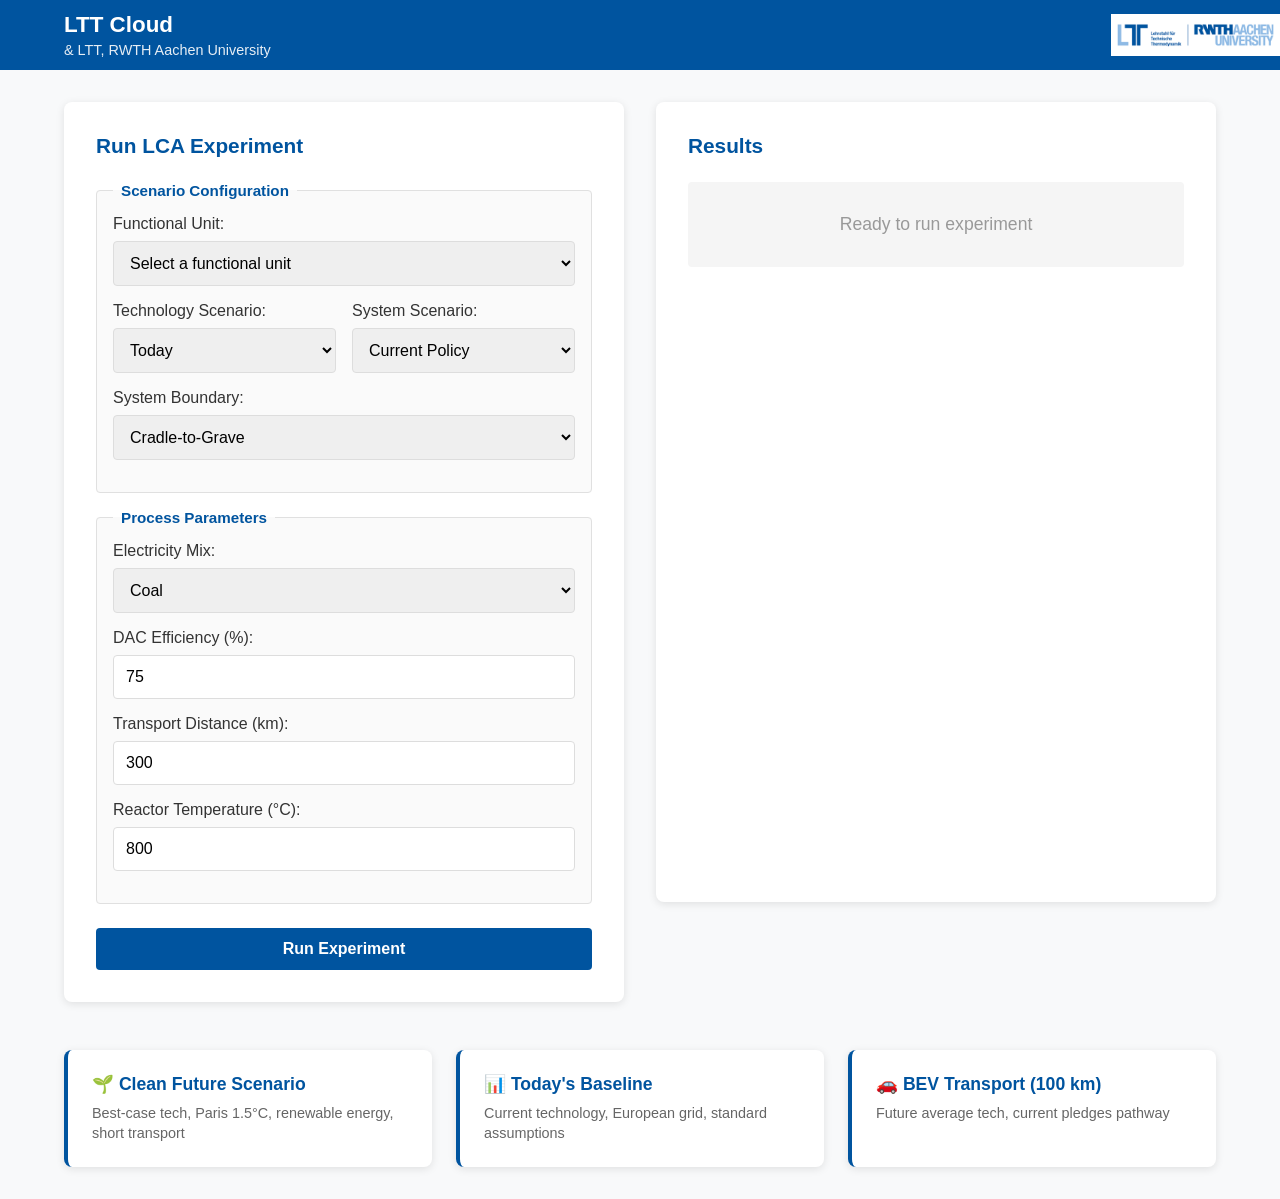
<file: public/index.html>
<!DOCTYPE html>
<html lang="en">

<head>
    <meta charset="UTF-8">
    <meta name="viewport" content="width=device-width, initial-scale=1.0">
    <title>LTT Cloud</title>
    <link rel="stylesheet" href="./style.css">
    <script src="./js/chart.min.js"></script>
</head>

<body>
    <header class="app-header">
        <div class="header-inner">
            <div class="header-text">
                <h1>LTT Cloud</h1>
                <p> &amp; LTT, RWTH Aachen University</p>
            </div>
        </div>
    </header>

    <main>
        <div class="hero-grid">
            <!-- Form Section -->
            <div class="hero-card">
                <h2>Run LCA Experiment</h2>
                <form id="experimentForm">
                    <!-- Base Parameters -->
                    <fieldset class="form-fieldset">
                        <legend>Scenario Configuration</legend>

                        <div class="form-group">
                            <label for="functional_unit">Functional Unit:</label>
                            <select id="functional_unit" name="functional_unit" required>
                                <option value="">Select a functional unit</option>
                                <option value="1_kg_dac">1 kg Direct Air Capture</option>
                                <option value="1_kwh_elec">1 kWh Electricity</option>
                                <option value="100_km_bev">100 km BEV Transport</option>
                            </select>
                        </div>

                        <div class="form-row">
                            <div class="form-group flex-1">
                                <label for="tech_scenario">Technology Scenario:</label>
                                <select id="tech_scenario" name="tech_scenario" required>
                                    <option value="today">Today</option>
                                    <option value="future_average">Future Average</option>
                                    <option value="future_best_case">Future Best Case</option>
                                </select>
                            </div>
                            <div class="form-group flex-1">
                                <label for="sys_scenario">System Scenario:</label>
                                <select id="sys_scenario" name="sys_scenario" required>
                                    <option value="current_policy">Current Policy</option>
                                    <option value="pledges">Pledges</option>
                                    <option value="paris_2c">Paris 2°C</option>
                                    <option value="paris_15c">Paris 1.5°C</option>
                                </select>
                            </div>
                        </div>

                        <div class="form-group">
                            <label for="system_boundary">System Boundary:</label>
                            <select id="system_boundary" name="system_boundary" required>
                                <option value="cradle_to_grave">Cradle-to-Grave</option>
                                <option value="cradle_to_gate">Cradle-to-Gate</option>
                            </select>
                        </div>
                    </fieldset>

                    <!-- Common Parameters -->
                    <fieldset class="form-fieldset">
                        <legend>Process Parameters</legend>

                        <div class="form-group">
                            <label for="electricity_mix">Electricity Mix:</label>
                            <select id="electricity_mix" name="electricity_mix" required>
                                <option value="coal">Coal</option>
                                <option value="natural_gas">Natural Gas</option>
                                <option value="renewable">Renewable</option>
                                <option value="mix">European Mix</option>
                            </select>
                        </div>

                        <div class="form-group" id="dac-efficiency-group">
                            <label for="dac_efficiency">DAC Efficiency (%):</label>
                            <input type="number" id="dac_efficiency" name="dac_efficiency" min="30" max="100" step="1"
                                value="75" required>
                        </div>

                        <div class="form-group" id="transport-distance-group">
                            <label for="transport_distance_km">Transport Distance (km):</label>
                            <input type="number" id="transport_distance_km" name="transport_distance_km" min="0"
                                step="50" value="300" required>
                        </div>

                        <div class="form-group" id="reactor-temperature-group">
                            <label for="reactor_temperature_c">Reactor Temperature (°C):</label>
                            <input type="number" id="reactor_temperature_c" name="reactor_temperature_c" min="600"
                                max="900" step="10" value="800" required>
                        </div>
                    </fieldset>

                    <!-- BEV-Specific Parameters (conditionally shown) -->
                    <fieldset class="form-fieldset" id="bev-fieldset" style="display: none;">
                        <legend>BEV Vehicle Lifecycle</legend>

                        <div class="form-group">
                            <label for="vehicle_lifetime_km">
                              Vehicle Lifetime (km)
                              <small style="color:#888;">(typical: 150,000–250,000 km)</small>
                            </label>
                            <input type="number" id="vehicle_lifetime_km" name="vehicle_lifetime_km" min="100000"
                                step="50000" value="200000">
                        </div>

                        <div class="form-group">
                            <label for="production_emissions_kg_co2">
                              Production Emissions (kg CO₂-eq)
                              <small style="color:#888;">(typical BEV: 8,000–20,000 kg)</small>
                            </label>
                            <input type="number" id="production_emissions_kg_co2" name="production_emissions_kg_co2"
                                min="0" step="1000" value="20000">
                        </div>

                        <div class="form-group">
                            <label for="disposal_emissions_kg_co2">
                              Disposal Emissions (kg CO₂-eq)
                              <small style="color:#888;">(typical: 200–800 kg)</small>
                            </label>
                            <input type="number" id="disposal_emissions_kg_co2" name="disposal_emissions_kg_co2" min="0"
                                step="100" value="1000">
                        </div>
                    </fieldset>

                    <p
                      id="status-msg"
                      style="display:none; color:#555; font-style:italic; margin-top:8px;"
                    ></p>

                    <button type="button" id="runButton" class="btn-primary">Run Experiment</button>
                </form>
            </div>

            <!-- Results Section -->
            <div class="results-card">
                <h2>Results</h2>
                <div id="errorBox" class="error-box" style="display:none;"></div>
                <div id="resultContainer" style="display:none;">
                    <!-- Tier 1: Climate Primary KPI -->
                    <div class="tier tier-1">
                        <h3>Climate Impact (Primary KPI)</h3>
                        <div class="climate-kpi">
                            <div class="kpi-value" id="climate-value">—</div>
                            <div class="kpi-unit">kg CO₂-eq</div>
                            <div class="kpi-share" id="climate-share">Share of SOS: —</div>
                        </div>
                        <div class="sos-bar" id="climate-sos-bar"></div>
                        <div class="sos-interpretation" id="climate-interpretation"></div>
                    </div>

                    <!-- Tier 2: Biosphere & Freshwater (Active) -->
                    <div class="tier tier-2">
                        <h3>Biosphere & Freshwater Impacts</h3>
                        <table class="impacts-table">
                            <thead>
                                <tr>
                                    <th>Category</th>
                                    <th>Value</th>
                                    <th>Share of SOS</th>
                                    <th>Status</th>
                                </tr>
                            </thead>
                            <tbody id="tier2-tbody">
                            </tbody>
                        </table>
                    </div>

                    <!-- Tier 3: Land & Biogeochemical (Collapsible) -->
                    <div class="tier tier-3">
                        <details>
                            <summary>Land System Change & Biogeochemical Flows (Click to expand)</summary>
                            <table class="impacts-table">
                                <thead>
                                    <tr>
                                        <th>Category</th>
                                        <th>Value</th>
                                        <th>Share of SOS</th>
                                        <th>Status</th>
                                    </tr>
                                </thead>
                                <tbody id="tier3-tbody">
                                </tbody>
                            </table>
                        </details>
                    </div>

                    <!-- Contribution Breakdown (Climate Only) -->
                    <div class="contributions-section">
                        <h3>Climate Impact Contribution Breakdown</h3>
                        <canvas id="contributionChart"></canvas>
                        <div id="contributionList"></div>
                    </div>

                    <!-- Metadata -->
                    <div class="metadata-section">
                        <details>
                            <summary>Experiment Metadata</summary>
                            <div class="metadata-content">
                                <p><strong>Experiment ID:</strong> <span id="exp-id"></span></p>
                                <p><strong>Timestamp:</strong> <span id="exp-timestamp"></span></p>
                                <p><strong>Brightway Project:</strong> <span id="exp-bw-project"></span></p>
                                <p><strong>Database:</strong> <span id="exp-bw-database"></span></p>
                                <p><strong>Impact Method:</strong> <span id="exp-impact-method"></span></p>
                            </div>
                        </details>
                    </div>
                </div>

                <div id="noResultBox" class="no-result-box">Ready to run experiment</div>
            </div>
        </div>

        <!-- Quick-Test Cards -->
        <div class="impact-cards">
            <div class="impact-card scenario-card" data-functional-unit="1_kg_dac" data-tech-scenario="future_best_case"
                data-sys-scenario="paris_15c" data-electricity-mix="renewable" data-dac-efficiency="85"
                data-transport-distance-km="200" data-reactor-temperature-c="850"
                data-system-boundary="cradle_to_grave">
                <h3>🌱 Clean Future Scenario</h3>
                <p>Best-case tech, Paris 1.5°C, renewable energy, short transport</p>
            </div>
            <div class="impact-card scenario-card" data-functional-unit="1_kg_dac" data-tech-scenario="today"
                data-sys-scenario="current_policy" data-electricity-mix="mix" data-dac-efficiency="75"
                data-transport-distance-km="500" data-reactor-temperature-c="800"
                data-system-boundary="cradle_to_grave">
                <h3>📊 Today's Baseline</h3>
                <p>Current technology, European grid, standard assumptions</p>
            </div>
            <div class="impact-card scenario-card" data-functional-unit="100_km_bev" data-tech-scenario="future_average"
                data-sys-scenario="pledges" data-electricity-mix="mix" data-transport-distance-km="0"
                data-reactor-temperature-c="0" data-system-boundary="cradle_to_grave">
                <h3>🚗 BEV Transport (100 km)</h3>
                <p>Future average tech, current pledges pathway</p>
            </div>
        </div>
    </main>

    <script src="app.js"></script>
</body>

</html>
</file>
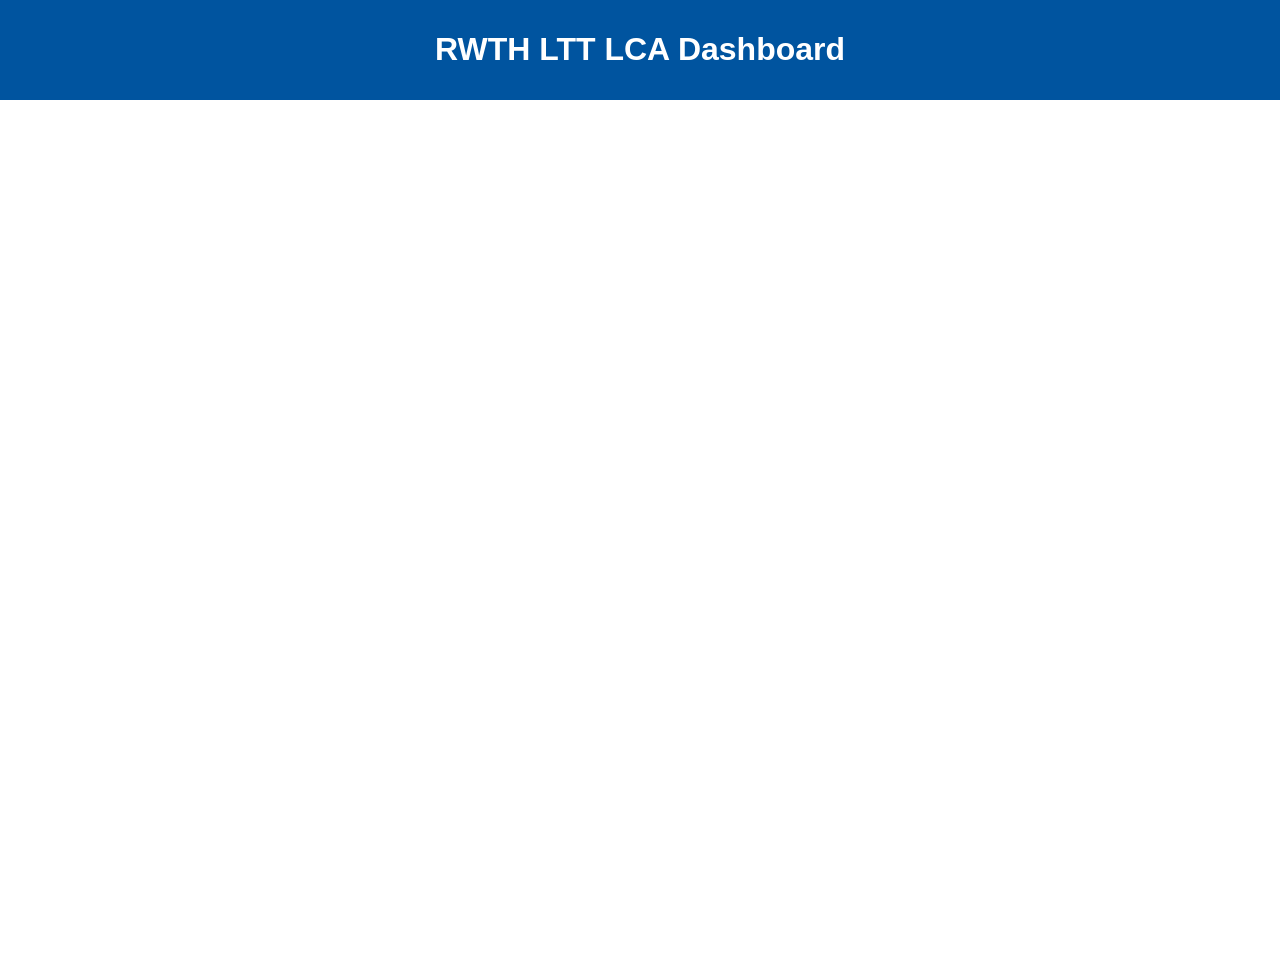
<file: src/pwa/index.html>
<!DOCTYPE html>
<html lang="en">
<head>
    <meta charset="UTF-8">
    <meta name="viewport" content="width=device-width, initial-scale=1.0">
    <title>RWTH LTT LCA Dashboard</title>
    <link rel="manifest" href="/manifest.json">
    <meta name="theme-color" content="#00549F">
    <link rel="icon" href="/icons/icon-192.png">
    <style>
        body { margin: 0; font-family: Arial, sans-serif; }
        header { background-color: #00549F; color: white; padding: 10px; text-align: center; }
        iframe { width: 100%; height: calc(100vh - 50px); border: none; }
    </style>
</head>
<body>
    <header>
        <h1>RWTH LTT LCA Dashboard</h1>
    </header>
    <iframe src="http://localhost:8501"></iframe>
    <script>
        if ('serviceWorker' in navigator) {
            navigator.serviceWorker.register('/sw.js');
        }
    </script>
</body>
</html>
</file>
<file: public/style.css>
:root {
  --rwth-blue: #00549F;
  --rwth-dark: #003B70;
  --rwth-light: #F5F5F5;
  --sos-safe: #4CAF50;
  --sos-critical: #FF9800;
  --sos-beyond: #F44336;
}

* {
  margin: 0;
  padding: 0;
  box-sizing: border-box;
}

body {
  font-family: -apple-system, BlinkMacSystemFont, 'Segoe UI', Roboto, Oxygen, Ubuntu, Cantarell, sans-serif;
  background-color: #f8f9fa;
  color: #333;
}

/* Header */
.app-header {
  background-color: var(--rwth-blue);
  background-image: url("rwth-ltt-logo-2.png");
  background-repeat: no-repeat;
  background-position: right center;
  background-size: auto 60%;
  color: #ffffff;
  padding: 0.75rem 0;
}

.header-inner {
  max-width: 1200px;
  margin: 0 auto;
  padding: 0 1.5rem;
}

.header-text h1 {
  margin: 0;
  font-size: 1.4rem;
}

.header-text p {
  margin: 0.25rem 0 0;
  font-size: 0.9rem;
  opacity: 0.9;
}

@media (max-width: 700px) {
  .app-header {
    background-size: auto 40%;
    background-position: right bottom;
  }

  .header-text h1 {
    font-size: 1.1rem;
  }
}

/* Main content */
main {
  max-width: 1200px;
  margin: 2rem auto;
  padding: 0 1.5rem;
}

/* Hero grid */
.hero-grid {
  display: grid;
  grid-template-columns: 1fr 1fr;
  gap: 2rem;
  margin-bottom: 3rem;
}

.hero-card,
.results-card {
  background: white;
  border-radius: 8px;
  padding: 2rem;
  box-shadow: 0 2px 8px rgba(0, 0, 0, 0.1);
}

.hero-card h2,
.results-card h2 {
  color: var(--rwth-blue);
  margin-bottom: 1.5rem;
  font-size: 1.3rem;
}

/* Form styling */
.form-fieldset {
  border: 1px solid #e0e0e0;
  padding: 1rem;
  margin-bottom: 1rem;
  border-radius: 4px;
  background-color: #fafafa;
}

.form-fieldset legend {
  padding: 0 0.5rem;
  font-weight: 600;
  color: var(--rwth-blue);
  font-size: 0.95rem;
}

.form-group {
  margin-bottom: 1rem;
  display: flex;
  flex-direction: column;
}

.form-row {
  display: grid;
  grid-template-columns: 1fr 1fr;
  gap: 1rem;
  margin-bottom: 1rem;
}

.form-row .form-group {
  margin-bottom: 0;
}

.flex-1 {
  flex: 1;
}

label {
  font-weight: 500;
  margin-bottom: 0.5rem;
  color: #333;
}

input,
select {
  padding: 0.75rem;
  border: 1px solid #ddd;
  border-radius: 4px;
  font-size: 1rem;
  font-family: inherit;
}

input:focus,
select:focus {
  outline: none;
  border-color: var(--rwth-blue);
  box-shadow: 0 0 0 3px rgba(0, 84, 159, 0.1);
}

/* Button */
.btn-primary {
  background-color: var(--rwth-blue);
  color: white;
  padding: 0.75rem 1.5rem;
  border: none;
  border-radius: 4px;
  font-size: 1rem;
  font-weight: 600;
  cursor: pointer;
  margin-top: 0.5rem;
  transition: background-color 0.3s ease;
  width: 100%;
}

.btn-primary:hover {
  background-color: var(--rwth-dark);
}

.btn-primary:active {
  transform: scale(0.98);
}

/* Results card */
.results-card {
  display: flex;
  flex-direction: column;
  overflow-y: auto;
  max-height: 800px;
}

.error-box {
  background-color: #f8d7da;
  border: 1px solid #f5c6cb;
  color: #721c24;
  padding: 1rem;
  border-radius: 4px;
  margin-bottom: 1rem;
  font-size: 0.95rem;
}

.no-result-box {
  font-size: 1.1rem;
  color: #999;
  text-align: center;
  padding: 2rem;
  background-color: var(--rwth-light);
  border-radius: 4px;
}

/* ========== THREE-TIER UI STYLING ========== */

#resultContainer {
  display: flex;
  flex-direction: column;
  gap: 1.5rem;
}

/* Tier 1: Climate Primary KPI */
.tier-1 {
  background: linear-gradient(135deg, #f0f7ff 0%, #e3f2fd 100%);
  padding: 2rem;
  border-radius: 8px;
  border-left: 6px solid var(--rwth-blue);
}

.tier-1 h3 {
  color: var(--rwth-blue);
  margin-bottom: 1rem;
  font-size: 1.1rem;
}

.climate-kpi {
  display: flex;
  align-items: center;
  gap: 1rem;
  margin-bottom: 1rem;
}

.kpi-value {
  font-size: 2.5rem;
  font-weight: bold;
  color: var(--rwth-blue);
  min-width: 120px;
}

.kpi-unit {
  font-size: 0.9rem;
  color: #666;
  text-align: center;
}

.kpi-share {
  font-size: 0.95rem;
  color: #333;
  font-weight: 500;
}

/* SOS Bar */
.sos-bar {
  width: 100%;
  height: 40px;
  background-color: #e0e0e0;
  border-radius: 4px;
  overflow: hidden;
  position: relative;
  margin-bottom: 0.5rem;
  border: 1px solid #999;
}

.sos-bar-fill {
  height: 100%;
  display: flex;
  align-items: center;
  justify-content: center;
  color: white;
  font-weight: bold;
  font-size: 0.9rem;
  transition: width 0.5s ease, background-color 0.3s ease;
}

.sos-bar-fill.safe {
  background-color: var(--sos-safe);
}

.sos-bar-fill.critical {
  background-color: var(--sos-critical);
}

.sos-bar-fill.beyond {
  background-color: var(--sos-beyond);
}

.sos-bar-marker {
  position: absolute;
  width: 2px;
  height: 100%;
  background-color: #000;
  opacity: 0.5;
  top: 0;
}

.sos-marker-1 {
  left: 70%;
}

.sos-interpretation {
  font-size: 0.9rem;
  font-style: italic;
  color: #666;
  margin-top: 0.5rem;
}

/* Tier 2 & 3: Tables */
.tier {
  padding: 1rem;
  background: white;
  border-radius: 4px;
  border: 1px solid #e0e0e0;
}

.tier h3 {
  color: var(--rwth-blue);
  margin-bottom: 1rem;
  font-size: 1rem;
}

.tier-2 {
  border-left: 4px solid var(--sos-safe);
}

.tier-3 {
  border-left: 4px solid #9C27B0;
}

/* Details/Summary for collapsible */
details {
  margin: 0;
}

summary {
  cursor: pointer;
  font-weight: 500;
  color: var(--rwth-blue);
  user-select: none;
  padding: 0.5rem 0;
  font-size: 1rem;
}

summary:hover {
  text-decoration: underline;
}

details[open] summary {
  margin-bottom: 1rem;
}

/* Table styling */
.impacts-table {
  width: 100%;
  border-collapse: collapse;
  font-size: 0.95rem;
}

.impacts-table thead {
  background-color: var(--rwth-light);
}

.impacts-table th,
.impacts-table td {
  padding: 0.75rem;
  text-align: left;
  border-bottom: 1px solid #e0e0e0;
}

.impacts-table th {
  font-weight: 600;
  color: var(--rwth-blue);
}

.impacts-table tbody tr:hover {
  background-color: #f9f9f9;
}

.status-badge {
  display: inline-block;
  padding: 0.25rem 0.75rem;
  border-radius: 20px;
  font-size: 0.85rem;
  font-weight: 500;
  text-align: center;
  min-width: 80px;
}

.status-safe {
  background-color: rgba(76, 175, 80, 0.2);
  color: var(--sos-safe);
}

.status-critical {
  background-color: rgba(255, 152, 0, 0.2);
  color: var(--sos-critical);
}

.status-beyond {
  background-color: rgba(244, 67, 54, 0.2);
  color: var(--sos-beyond);
}

/* Contributions Section */
.contributions-section {
  padding: 1.5rem;
  background: white;
  border-radius: 4px;
  border: 1px solid #e0e0e0;
}

.contributions-section h3 {
  color: var(--rwth-blue);
  margin-bottom: 1rem;
  font-size: 1rem;
}

.contributions-section canvas {
  max-width: 100%;
  margin-bottom: 1rem;
}

#contributionList {
  display: grid;
  grid-template-columns: repeat(auto-fit, minmax(150px, 1fr));
  gap: 0.5rem;
  font-size: 0.9rem;
}

.contribution-item {
  padding: 0.5rem;
  background-color: var(--rwth-light);
  border-radius: 4px;
  border-left: 3px solid var(--rwth-blue);
}

.contribution-item strong {
  display: block;
  color: var(--rwth-blue);
}

.contribution-item span {
  color: #666;
}

/* Metadata Section */
.metadata-section {
  padding: 1rem;
  background-color: #f5f5f5;
  border-radius: 4px;
  font-size: 0.9rem;
}

.metadata-section summary {
  font-size: 0.95rem;
}

.metadata-content {
  margin-top: 1rem;
  display: grid;
  grid-template-columns: repeat(auto-fit, minmax(280px, 1fr));
  gap: 0.5rem;
}

.metadata-content p {
  margin: 0;
  line-height: 1.4;
  color: #333;
}

.metadata-content strong {
  color: var(--rwth-blue);
}

/* Quick-test scenario cards */
.impact-cards {
  display: grid;
  grid-template-columns: repeat(auto-fit, minmax(250px, 1fr));
  gap: 1.5rem;
}

.scenario-card {
  background: white;
  border-radius: 8px;
  padding: 1.5rem;
  box-shadow: 0 2px 8px rgba(0, 0, 0, 0.1);
  cursor: pointer;
  transition: all 0.3s ease;
  border-left: 4px solid var(--rwth-blue);
}

.scenario-card:hover {
  transform: translateY(-4px);
  box-shadow: 0 4px 16px rgba(0, 0, 0, 0.15);
}

.scenario-card h3 {
  color: var(--rwth-blue);
  margin-bottom: 0.5rem;
  font-size: 1.1rem;
}

.scenario-card p {
  color: #666;
  font-size: 0.9rem;
  line-height: 1.4;
}

/* Responsive design */
@media (max-width: 900px) {
  .hero-grid {
    grid-template-columns: 1fr;
    gap: 1.5rem;
  }

  .impact-cards {
    grid-template-columns: 1fr;
  }

  .form-row {
    grid-template-columns: 1fr;
  }

  .results-card {
    max-height: none;
  }

  .metadata-content {
    grid-template-columns: 1fr;
  }

  .climate-kpi {
    flex-direction: column;
    align-items: flex-start;
  }
}

@media (max-width: 600px) {
  .hero-grid {
    gap: 1rem;
  }

  .hero-card,
  .results-card {
    padding: 1rem;
  }

  .hero-card h2,
  .results-card h2 {
    font-size: 1.1rem;
  }

  .kpi-value {
    font-size: 2rem;
  }

  .impacts-table {
    font-size: 0.85rem;
  }

  .impacts-table th,
  .impacts-table td {
    padding: 0.5rem;
  }
}
</file>
